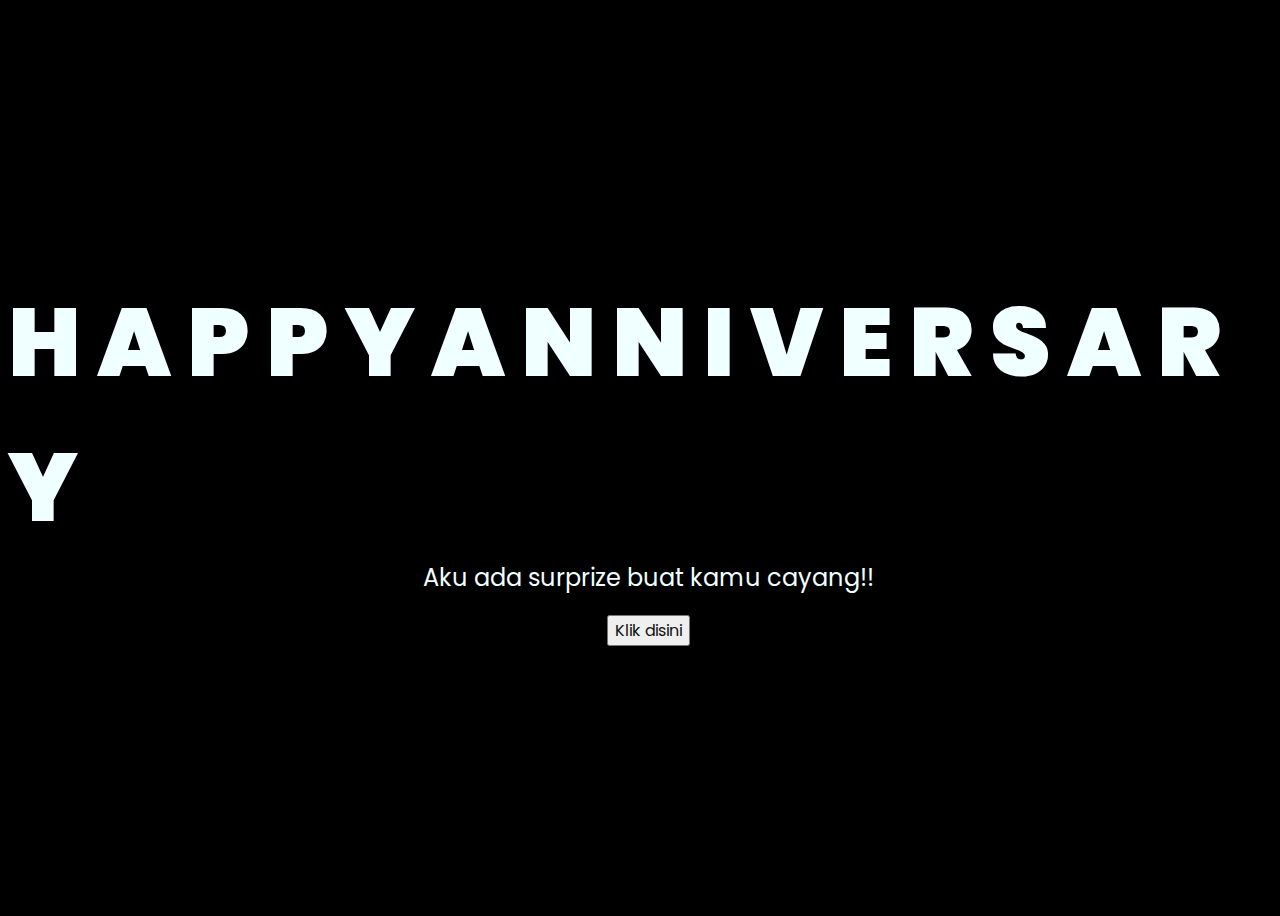
<file: Semangat/index.html>
<!DOCTYPE html>
<html lang="en">
<head>
    <meta charset="UTF-8">
    <meta http-equiv="X-UA-Compatible" content="IE=edge">
    <meta name="viewport" content="width=device-width, initial-scale=1.0">
    <link rel="stylesheet" href="css/style.css">
    <link rel="icon" href="img/flowers.png" type="image/x-icon">
    <title>Flowers</title>
</head>
<body>
    <div class="greetings">
    <!-- silahkan menambah kata sesuai keinginan dengan <span>text...</span -->
        <span>H</span>
        <span>A</span>
        <span>P</span>
        <span>P</span>
        <span>Y</span>
        <span>A</span>
        <span>N</span>
        <span>N</span>
        <span>I</span>
        <span>V</span>
        <span>E</span>
        <span>R</span>
        <span>S</span>
        <span>A</span>
        <span>R</span>
        <span>Y</span>
    </div>
    <div class="description">
        <span>Aku ada surprize buat kamu cayang!!</span>
    </div>
    <div class="button">
        <button>
            <a href="flower.html">Klik disini</a>
        </button>
        
    </div>
</body>
</html>
</file>
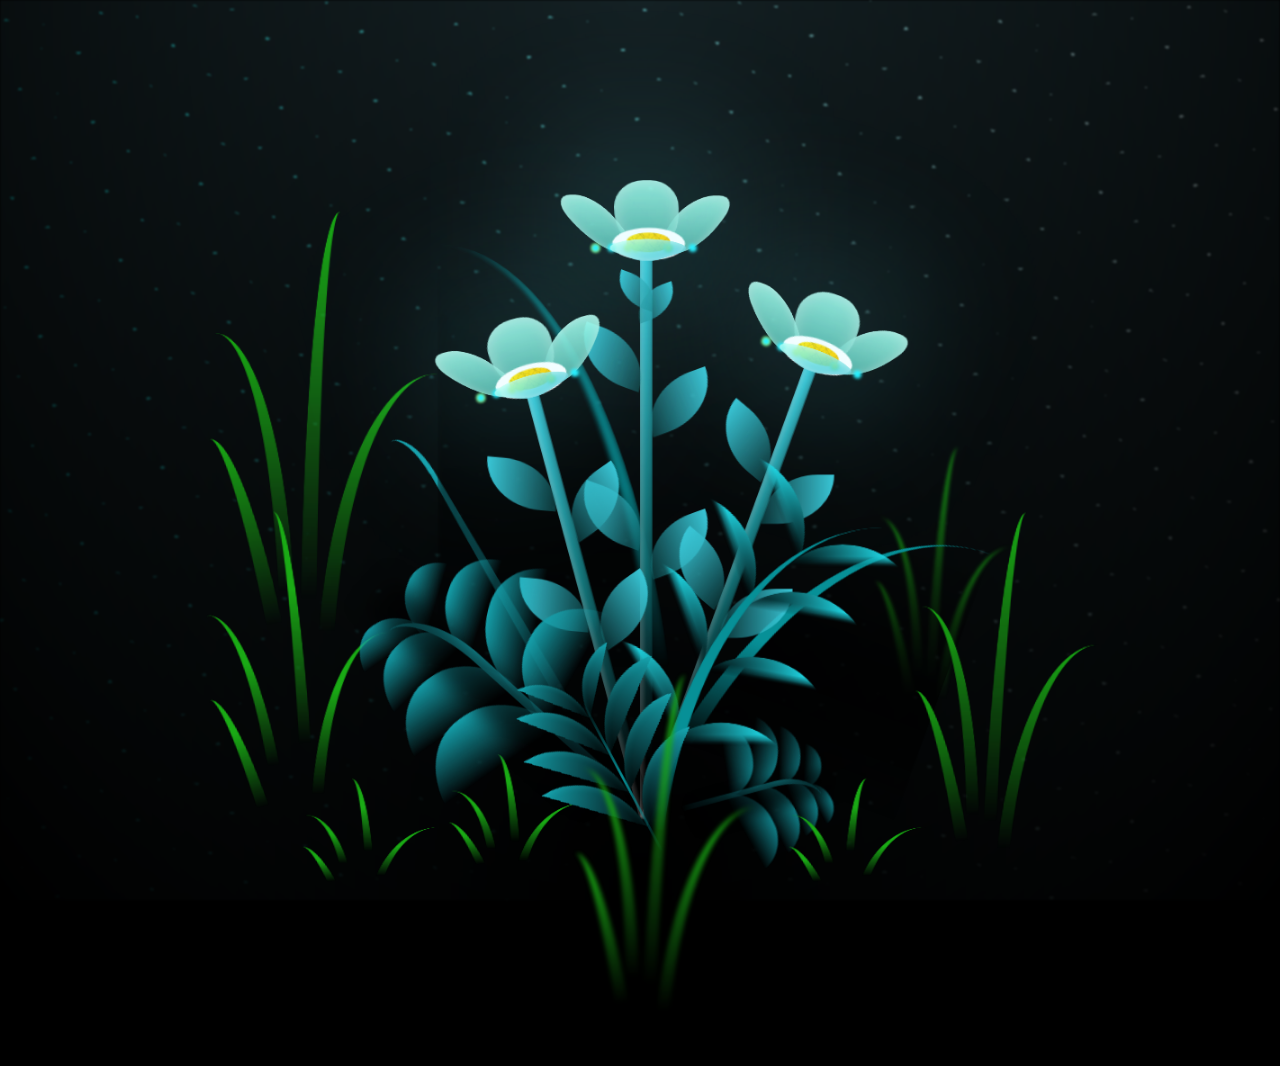
<file: Semangat/flower.html>
<!DOCTYPE html>
<html lang="en">
<head>
    <meta charset="UTF-8">
    <meta http-equiv="X-UA-Compatible" content="IE=edge">
    <meta name="viewport" content="width=device-width, initial-scale=1.0">
    <link rel="stylesheet" href="css/main.css">
    <link rel="icon" href="img/flowers.png" type="image/x-icon">
    <title>flowers</title>
</head>
<body class="container">
  <!-- Pembuat code: https://codepen.io/mdusmanansari/pen/BamepLe -->
    <div class="night"></div>
    <div class="flowers">
      <div class="flower flower--1">
        <div class="flower__leafs flower__leafs--1">
          <div class="flower__leaf flower__leaf--1"></div>
          <div class="flower__leaf flower__leaf--2"></div>
          <div class="flower__leaf flower__leaf--3"></div>
          <div class="flower__leaf flower__leaf--4"></div>
          <div class="flower__white-circle"></div>
  
          <div class="flower__light flower__light--1"></div>
          <div class="flower__light flower__light--2"></div>
          <div class="flower__light flower__light--3"></div>
          <div class="flower__light flower__light--4"></div>
          <div class="flower__light flower__light--5"></div>
          <div class="flower__light flower__light--6"></div>
          <div class="flower__light flower__light--7"></div>
          <div class="flower__light flower__light--8"></div>
  
        </div>
        <div class="flower__line">
          <div class="flower__line__leaf flower__line__leaf--1"></div>
          <div class="flower__line__leaf flower__line__leaf--2"></div>
          <div class="flower__line__leaf flower__line__leaf--3"></div>
          <div class="flower__line__leaf flower__line__leaf--4"></div>
          <div class="flower__line__leaf flower__line__leaf--5"></div>
          <div class="flower__line__leaf flower__line__leaf--6"></div>
        </div>
      </div>
  
      <div class="flower flower--2">
        <div class="flower__leafs flower__leafs--2">
          <div class="flower__leaf flower__leaf--1"></div>
          <div class="flower__leaf flower__leaf--2"></div>
          <div class="flower__leaf flower__leaf--3"></div>
          <div class="flower__leaf flower__leaf--4"></div>
          <div class="flower__white-circle"></div>
  
          <div class="flower__light flower__light--1"></div>
          <div class="flower__light flower__light--2"></div>
          <div class="flower__light flower__light--3"></div>
          <div class="flower__light flower__light--4"></div>
          <div class="flower__light flower__light--5"></div>
          <div class="flower__light flower__light--6"></div>
          <div class="flower__light flower__light--7"></div>
          <div class="flower__light flower__light--8"></div>
  
        </div>
        <div class="flower__line">
          <div class="flower__line__leaf flower__line__leaf--1"></div>
          <div class="flower__line__leaf flower__line__leaf--2"></div>
          <div class="flower__line__leaf flower__line__leaf--3"></div>
          <div class="flower__line__leaf flower__line__leaf--4"></div>
        </div>
      </div>
  
      <div class="flower flower--3">
        <div class="flower__leafs flower__leafs--3">
          <div class="flower__leaf flower__leaf--1"></div>
          <div class="flower__leaf flower__leaf--2"></div>
          <div class="flower__leaf flower__leaf--3"></div>
          <div class="flower__leaf flower__leaf--4"></div>
          <div class="flower__white-circle"></div>
  
          <div class="flower__light flower__light--1"></div>
          <div class="flower__light flower__light--2"></div>
          <div class="flower__light flower__light--3"></div>
          <div class="flower__light flower__light--4"></div>
          <div class="flower__light flower__light--5"></div>
          <div class="flower__light flower__light--6"></div>
          <div class="flower__light flower__light--7"></div>
          <div class="flower__light flower__light--8"></div>
  
        </div>
        <div class="flower__line">
          <div class="flower__line__leaf flower__line__leaf--1"></div>
          <div class="flower__line__leaf flower__line__leaf--2"></div>
          <div class="flower__line__leaf flower__line__leaf--3"></div>
          <div class="flower__line__leaf flower__line__leaf--4"></div>
        </div>
      </div>
  
      <div class="grow-ans" style="--d:1.2s">
        <div class="flower__g-long">
          <div class="flower__g-long__top"></div>
          <div class="flower__g-long__bottom"></div>
        </div>
      </div>
  
      <div class="growing-grass">
        <div class="flower__grass flower__grass--1">
          <div class="flower__grass--top"></div>
          <div class="flower__grass--bottom"></div>
          <div class="flower__grass__leaf flower__grass__leaf--1"></div>
          <div class="flower__grass__leaf flower__grass__leaf--2"></div>
          <div class="flower__grass__leaf flower__grass__leaf--3"></div>
          <div class="flower__grass__leaf flower__grass__leaf--4"></div>
          <div class="flower__grass__leaf flower__grass__leaf--5"></div>
          <div class="flower__grass__leaf flower__grass__leaf--6"></div>
          <div class="flower__grass__leaf flower__grass__leaf--7"></div>
          <div class="flower__grass__leaf flower__grass__leaf--8"></div>
          <div class="flower__grass__overlay"></div>
        </div>
      </div>
  
      <div class="growing-grass">
        <div class="flower__grass flower__grass--2">
          <div class="flower__grass--top"></div>
          <div class="flower__grass--bottom"></div>
          <div class="flower__grass__leaf flower__grass__leaf--1"></div>
          <div class="flower__grass__leaf flower__grass__leaf--2"></div>
          <div class="flower__grass__leaf flower__grass__leaf--3"></div>
          <div class="flower__grass__leaf flower__grass__leaf--4"></div>
          <div class="flower__grass__leaf flower__grass__leaf--5"></div>
          <div class="flower__grass__leaf flower__grass__leaf--6"></div>
          <div class="flower__grass__leaf flower__grass__leaf--7"></div>
          <div class="flower__grass__leaf flower__grass__leaf--8"></div>
          <div class="flower__grass__overlay"></div>
        </div>
      </div>
  
      <div class="grow-ans" style="--d:2.4s">
        <div class="flower__g-right flower__g-right--1">
          <div class="leaf"></div>
        </div>
      </div>
  
      <div class="grow-ans" style="--d:2.8s">
        <div class="flower__g-right flower__g-right--2">
          <div class="leaf"></div>
        </div>
      </div>
  
      <div class="grow-ans" style="--d:2.8s">
        <div class="flower__g-front">
          <div class="flower__g-front__leaf-wrapper flower__g-front__leaf-wrapper--1">
            <div class="flower__g-front__leaf"></div>
          </div>
          <div class="flower__g-front__leaf-wrapper flower__g-front__leaf-wrapper--2">
            <div class="flower__g-front__leaf"></div>
          </div>
          <div class="flower__g-front__leaf-wrapper flower__g-front__leaf-wrapper--3">
            <div class="flower__g-front__leaf"></div>
          </div>
          <div class="flower__g-front__leaf-wrapper flower__g-front__leaf-wrapper--4">
            <div class="flower__g-front__leaf"></div>
          </div>
          <div class="flower__g-front__leaf-wrapper flower__g-front__leaf-wrapper--5">
            <div class="flower__g-front__leaf"></div>
          </div>
          <div class="flower__g-front__leaf-wrapper flower__g-front__leaf-wrapper--6">
            <div class="flower__g-front__leaf"></div>
          </div>
          <div class="flower__g-front__leaf-wrapper flower__g-front__leaf-wrapper--7">
            <div class="flower__g-front__leaf"></div>
          </div>
          <div class="flower__g-front__leaf-wrapper flower__g-front__leaf-wrapper--8">
            <div class="flower__g-front__leaf"></div>
          </div>
          <div class="flower__g-front__line"></div>
        </div>
      </div>
  
      <div class="grow-ans" style="--d:3.2s">
        <div class="flower__g-fr">
          <div class="leaf"></div>
          <div class="flower__g-fr__leaf flower__g-fr__leaf--1"></div>
          <div class="flower__g-fr__leaf flower__g-fr__leaf--2"></div>
          <div class="flower__g-fr__leaf flower__g-fr__leaf--3"></div>
          <div class="flower__g-fr__leaf flower__g-fr__leaf--4"></div>
          <div class="flower__g-fr__leaf flower__g-fr__leaf--5"></div>
          <div class="flower__g-fr__leaf flower__g-fr__leaf--6"></div>
          <div class="flower__g-fr__leaf flower__g-fr__leaf--7"></div>
          <div class="flower__g-fr__leaf flower__g-fr__leaf--8"></div>
        </div>
      </div>
  
      <div class="long-g long-g--0">
        <div class="grow-ans" style="--d:3s">
          <div class="leaf leaf--0"></div>
        </div>
        <div class="grow-ans" style="--d:2.2s">
          <div class="leaf leaf--1"></div>
        </div>
        <div class="grow-ans" style="--d:3.4s">
          <div class="leaf leaf--2"></div>
        </div>
        <div class="grow-ans" style="--d:3.6s">
          <div class="leaf leaf--3"></div>
        </div>
      </div>
  
      <div class="long-g long-g--1">
        <div class="grow-ans" style="--d:3.6s">
          <div class="leaf leaf--0"></div>
        </div>
        <div class="grow-ans" style="--d:3.8s">
          <div class="leaf leaf--1"></div>
        </div>
        <div class="grow-ans" style="--d:4s">
          <div class="leaf leaf--2"></div>
        </div>
        <div class="grow-ans" style="--d:4.2s">
          <div class="leaf leaf--3"></div>
        </div>
      </div>
  
      <div class="long-g long-g--2">
        <div class="grow-ans" style="--d:4s">
          <div class="leaf leaf--0"></div>
        </div>
        <div class="grow-ans" style="--d:4.2s">
          <div class="leaf leaf--1"></div>
        </div>
        <div class="grow-ans" style="--d:4.4s">
          <div class="leaf leaf--2"></div>
        </div>
        <div class="grow-ans" style="--d:4.6s">
          <div class="leaf leaf--3"></div>
        </div>
      </div>
  
      <div class="long-g long-g--3">
        <div class="grow-ans" style="--d:4s">
          <div class="leaf leaf--0"></div>
        </div>
        <div class="grow-ans" style="--d:4.2s">
          <div class="leaf leaf--1"></div>
        </div>
        <div class="grow-ans" style="--d:3s">
          <div class="leaf leaf--2"></div>
        </div>
        <div class="grow-ans" style="--d:3.6s">
          <div class="leaf leaf--3"></div>
        </div>
      </div>
  
      <div class="long-g long-g--4">
        <div class="grow-ans" style="--d:4s">
          <div class="leaf leaf--0"></div>
        </div>
        <div class="grow-ans" style="--d:4.2s">
          <div class="leaf leaf--1"></div>
        </div>
        <div class="grow-ans" style="--d:3s">
          <div class="leaf leaf--2"></div>
        </div>
        <div class="grow-ans" style="--d:3.6s">
          <div class="leaf leaf--3"></div>
        </div>
      </div>
  
      <div class="long-g long-g--5">
        <div class="grow-ans" style="--d:4s">
          <div class="leaf leaf--0"></div>
        </div>
        <div class="grow-ans" style="--d:4.2s">
          <div class="leaf leaf--1"></div>
        </div>
        <div class="grow-ans" style="--d:3s">
          <div class="leaf leaf--2"></div>
        </div>
        <div class="grow-ans" style="--d:3.6s">
          <div class="leaf leaf--3"></div>
        </div>
      </div>
  
      <div class="long-g long-g--6">
        <div class="grow-ans" style="--d:4.2s">
          <div class="leaf leaf--0"></div>
        </div>
        <div class="grow-ans" style="--d:4.4s">
          <div class="leaf leaf--1"></div>
        </div>
        <div class="grow-ans" style="--d:4.6s">
          <div class="leaf leaf--2"></div>
        </div>
        <div class="grow-ans" style="--d:4.8s">
          <div class="leaf leaf--3"></div>
        </div>
      </div>
  
      <div class="long-g long-g--7">
        <div class="grow-ans" style="--d:3s">
          <div class="leaf leaf--0"></div>
        </div>
        <div class="grow-ans" style="--d:3.2s">
          <div class="leaf leaf--1"></div>
        </div>
        <div class="grow-ans" style="--d:3.5s">
          <div class="leaf leaf--2"></div>
        </div>
        <div class="grow-ans" style="--d:3.6s">
          <div class="leaf leaf--3"></div>
        </div>
      </div>
    </div>
    <script src="main.js"></script>
  </body>
</html>
</file>
<file: Semangat/css/style.css>
@import url('https://fonts.googleapis.com/css2?family=Poppins:ital,wght@0,500;1,900&display=swap');
*{
    font-family: 'Poppins',cursive;
}
body{
    color: azure;
    width: 100%;
    height: 100vh;
    display: flex;
    flex-direction: column;
    align-items: center;
    justify-content: center;
    background-color: black;
}
.greetings{
    font-size: 6rem;
    font-weight: 900;
}
.greetings > span{
    animation: glow 2.5s ease-in-out infinite;
}
@keyframes glow{
    0%, 100%{
        color: #fff;
        text-shadow: 0 0 12px #39c6d6, 0 0 50px #39c6d6, 0 0 100px #39c6d6;
    }
    10%, 90%{
        color: #111;
        text-shadow: none;
    }
}
.greetings > span:nth-child(2){
    animation-delay: .2s ;
}
.greetings > span:nth-child(3){
    animation-delay: .4s ;
}
.greetings > span:nth-child(4){
    animation-delay: .6s;
}
.greetings > span:nth-child(5){
    animation-delay: .8s;
}
.greetings > span:nth-child(6){
    animation-delay: 1.1s ;
}
.greetings > span:nth-child(7){
    animation-delay: 1.2s ;
}
.greetings > span:nth-child(8){
    animation-delay: 1.4s;
}
.greetings > span:nth-child(9){
    animation-delay: 1.6s;
}
.greetings > span:nth-child(10){
    animation-delay: 1.8s ;
}
.greetings > span:nth-child(11){
    animation-delay: 2.1s ;
}
.greetings > span:nth-child(12){
    animation-delay: 2.2s;
}
.greetings > span:nth-child(13){
    animation-delay: 2.4s;
}
.greetings > span:nth-child(14){
    animation-delay: 2.6s ;
}
.greetings > span:nth-child(15){
    animation-delay: 2.8s ;
}
.greetings > span:nth-child(16){
    animation-delay: 3.1s;
}
.greetings > span:nth-child(17){
    animation-delay: 3.2s;
}

.description{
    font-size: 1.5rem;
    margin-bottom: 20px;
}

.button a{
    text-decoration: none;
    font-size: 1rem;
    color: #111;
}

@media screen and (max-width:574px){
    .greetings{
        display: block;
        font-size: 3rem;
        font-weight: 500;
        text-align: center;
    }
    .description{
        font-size: 1rem;
    }
    
    .button a{
        font-size: .5rem;
    }
}
</file>
<file: Semangat/css/main.css>
*,
*::after,
*::before {
  padding: 0;
  margin: 0;
  box-sizing: border-box;
}

:root {
  --dark-color: #000;
}

body {
  display: flex;
  align-items: flex-end;
  justify-content: center;
  min-height: 100vh;
  background-color: var(--dark-color);
  overflow: hidden;
  perspective: 1000px;
}

.night {
  position: fixed;
  left: 50%;
  top: 0;
  transform: translateX(-50%);
  width: 100%;
  height: 100%;
  filter: blur(0.1vmin);
  background-image: radial-gradient(ellipse at top, transparent 0%, var(--dark-color)), radial-gradient(ellipse at bottom, var(--dark-color), rgba(145, 233, 255, 0.2)), repeating-linear-gradient(220deg, rgb(0, 0, 0) 0px, rgb(0, 0, 0) 19px, transparent 19px, transparent 22px), repeating-linear-gradient(189deg, rgb(0, 0, 0) 0px, rgb(0, 0, 0) 19px, transparent 19px, transparent 22px), repeating-linear-gradient(148deg, rgb(0, 0, 0) 0px, rgb(0, 0, 0) 19px, transparent 19px, transparent 22px), linear-gradient(90deg, rgb(0, 255, 250), rgb(240, 240, 240));
}

.flowers {
  position: relative;
  transform: scale(0.9);
}

.flower {
  position: absolute;
  bottom: 10vmin;
  transform-origin: bottom center;
  z-index: 10;
  --fl-speed: 0.8s;
}
.flower--1 {
  -webkit-animation: moving-flower-1 4s linear infinite;
          animation: moving-flower-1 4s linear infinite;
}
.flower--1 .flower__line {
  height: 70vmin;
  -webkit-animation-delay: 0.3s;
          animation-delay: 0.3s;
}
.flower--1 .flower__line__leaf--1 {
  -webkit-animation: blooming-leaf-right var(--fl-speed) 1.6s backwards;
          animation: blooming-leaf-right var(--fl-speed) 1.6s backwards;
}
.flower--1 .flower__line__leaf--2 {
  -webkit-animation: blooming-leaf-right var(--fl-speed) 1.4s backwards;
          animation: blooming-leaf-right var(--fl-speed) 1.4s backwards;
}
.flower--1 .flower__line__leaf--3 {
  -webkit-animation: blooming-leaf-left var(--fl-speed) 1.2s backwards;
          animation: blooming-leaf-left var(--fl-speed) 1.2s backwards;
}
.flower--1 .flower__line__leaf--4 {
  -webkit-animation: blooming-leaf-left var(--fl-speed) 1s backwards;
          animation: blooming-leaf-left var(--fl-speed) 1s backwards;
}
.flower--1 .flower__line__leaf--5 {
  -webkit-animation: blooming-leaf-right var(--fl-speed) 1.8s backwards;
          animation: blooming-leaf-right var(--fl-speed) 1.8s backwards;
}
.flower--1 .flower__line__leaf--6 {
  -webkit-animation: blooming-leaf-left var(--fl-speed) 2s backwards;
          animation: blooming-leaf-left var(--fl-speed) 2s backwards;
}
.flower--2 {
  left: 50%;
  transform: rotate(20deg);
  -webkit-animation: moving-flower-2 4s linear infinite;
          animation: moving-flower-2 4s linear infinite;
}
.flower--2 .flower__line {
  height: 60vmin;
  -webkit-animation-delay: 0.6s;
          animation-delay: 0.6s;
}
.flower--2 .flower__line__leaf--1 {
  -webkit-animation: blooming-leaf-right var(--fl-speed) 1.9s backwards;
          animation: blooming-leaf-right var(--fl-speed) 1.9s backwards;
}
.flower--2 .flower__line__leaf--2 {
  -webkit-animation: blooming-leaf-right var(--fl-speed) 1.7s backwards;
          animation: blooming-leaf-right var(--fl-speed) 1.7s backwards;
}
.flower--2 .flower__line__leaf--3 {
  -webkit-animation: blooming-leaf-left var(--fl-speed) 1.5s backwards;
          animation: blooming-leaf-left var(--fl-speed) 1.5s backwards;
}
.flower--2 .flower__line__leaf--4 {
  -webkit-animation: blooming-leaf-left var(--fl-speed) 1.3s backwards;
          animation: blooming-leaf-left var(--fl-speed) 1.3s backwards;
}
.flower--3 {
  left: 50%;
  transform: rotate(-15deg);
  -webkit-animation: moving-flower-3 4s linear infinite;
          animation: moving-flower-3 4s linear infinite;
}
.flower--3 .flower__line {
  -webkit-animation-delay: 0.9s;
          animation-delay: 0.9s;
}
.flower--3 .flower__line__leaf--1 {
  -webkit-animation: blooming-leaf-right var(--fl-speed) 2.5s backwards;
          animation: blooming-leaf-right var(--fl-speed) 2.5s backwards;
}
.flower--3 .flower__line__leaf--2 {
  -webkit-animation: blooming-leaf-right var(--fl-speed) 2.3s backwards;
          animation: blooming-leaf-right var(--fl-speed) 2.3s backwards;
}
.flower--3 .flower__line__leaf--3 {
  -webkit-animation: blooming-leaf-left var(--fl-speed) 2.1s backwards;
          animation: blooming-leaf-left var(--fl-speed) 2.1s backwards;
}
.flower--3 .flower__line__leaf--4 {
  -webkit-animation: blooming-leaf-left var(--fl-speed) 1.9s backwards;
          animation: blooming-leaf-left var(--fl-speed) 1.9s backwards;
}
.flower__leafs {
  position: relative;
  -webkit-animation: blooming-flower 2s backwards;
          animation: blooming-flower 2s backwards;
}
.flower__leafs--1 {
  -webkit-animation-delay: 1.1s;
          animation-delay: 1.1s;
}
.flower__leafs--2 {
  -webkit-animation-delay: 1.4s;
          animation-delay: 1.4s;
}
.flower__leafs--3 {
  -webkit-animation-delay: 1.7s;
          animation-delay: 1.7s;
}
.flower__leafs::after {
  content: "";
  position: absolute;
  left: 0;
  top: 0;
  transform: translate(-50%, -100%);
  width: 8vmin;
  height: 8vmin;
  background-color: #6bf0ff;
  filter: blur(10vmin);
}
.flower__leaf {
  position: absolute;
  bottom: 0;
  left: 50%;
  width: 8vmin;
  height: 11vmin;
  border-radius: 51% 49% 47% 53%/44% 45% 55% 69%;
  background-color: #a7ffee;
  background-image: linear-gradient(to top, #54b8aa, #a7ffee);
  transform-origin: bottom center;
  opacity: 0.9;
  box-shadow: inset 0 0 2vmin rgba(255, 255, 255, 0.5);
}
.flower__leaf--1 {
  transform: translate(-10%, 1%) rotateY(40deg) rotateX(-50deg);
}
.flower__leaf--2 {
  transform: translate(-50%, -4%) rotateX(40deg);
}
.flower__leaf--3 {
  transform: translate(-90%, 0%) rotateY(45deg) rotateX(50deg);
}
.flower__leaf--4 {
  width: 8vmin;
  height: 8vmin;
  transform-origin: bottom left;
  border-radius: 4vmin 10vmin 4vmin 4vmin;
  transform: translate(0%, 18%) rotateX(70deg) rotate(-43deg);
  background-image: linear-gradient(to top, #39c6d6, #a7ffee);
  z-index: 1;
  opacity: 0.8;
}
.flower__white-circle {
  position: absolute;
  left: -3.5vmin;
  top: -3vmin;
  width: 9vmin;
  height: 4vmin;
  border-radius: 50%;
  background-color: #fff;
}
.flower__white-circle::after {
  content: "";
  position: absolute;
  left: 50%;
  top: 45%;
  transform: translate(-50%, -50%);
  width: 60%;
  height: 60%;
  border-radius: inherit;
  background-image: repeating-linear-gradient(135deg, rgba(0, 0, 0, 0.03) 0px, rgba(0, 0, 0, 0.03) 1px, transparent 1px, transparent 12px), repeating-linear-gradient(45deg, rgba(0, 0, 0, 0.03) 0px, rgba(0, 0, 0, 0.03) 1px, transparent 1px, transparent 12px), repeating-linear-gradient(67.5deg, rgba(0, 0, 0, 0.03) 0px, rgba(0, 0, 0, 0.03) 1px, transparent 1px, transparent 12px), repeating-linear-gradient(135deg, rgba(0, 0, 0, 0.03) 0px, rgba(0, 0, 0, 0.03) 1px, transparent 1px, transparent 12px), repeating-linear-gradient(45deg, rgba(0, 0, 0, 0.03) 0px, rgba(0, 0, 0, 0.03) 1px, transparent 1px, transparent 12px), repeating-linear-gradient(112.5deg, rgba(0, 0, 0, 0.03) 0px, rgba(0, 0, 0, 0.03) 1px, transparent 1px, transparent 12px), repeating-linear-gradient(112.5deg, rgba(0, 0, 0, 0.03) 0px, rgba(0, 0, 0, 0.03) 1px, transparent 1px, transparent 12px), repeating-linear-gradient(45deg, rgba(0, 0, 0, 0.03) 0px, rgba(0, 0, 0, 0.03) 1px, transparent 1px, transparent 12px), repeating-linear-gradient(22.5deg, rgba(0, 0, 0, 0.03) 0px, rgba(0, 0, 0, 0.03) 1px, transparent 1px, transparent 12px), repeating-linear-gradient(45deg, rgba(0, 0, 0, 0.03) 0px, rgba(0, 0, 0, 0.03) 1px, transparent 1px, transparent 12px), repeating-linear-gradient(22.5deg, rgba(0, 0, 0, 0.03) 0px, rgba(0, 0, 0, 0.03) 1px, transparent 1px, transparent 12px), repeating-linear-gradient(135deg, rgba(0, 0, 0, 0.03) 0px, rgba(0, 0, 0, 0.03) 1px, transparent 1px, transparent 12px), repeating-linear-gradient(157.5deg, rgba(0, 0, 0, 0.03) 0px, rgba(0, 0, 0, 0.03) 1px, transparent 1px, transparent 12px), repeating-linear-gradient(67.5deg, rgba(0, 0, 0, 0.03) 0px, rgba(0, 0, 0, 0.03) 1px, transparent 1px, transparent 12px), repeating-linear-gradient(67.5deg, rgba(0, 0, 0, 0.03) 0px, rgba(0, 0, 0, 0.03) 1px, transparent 1px, transparent 12px), linear-gradient(90deg, rgb(255, 235, 18), rgb(255, 206, 0));
}
.flower__line {
  height: 55vmin;
  width: 1.5vmin;
  background-image: linear-gradient(to left, rgba(0, 0, 0, 0.2), transparent, rgba(255, 255, 255, 0.2)), linear-gradient(to top, transparent 10%, #14757a, #39c6d6);
  box-shadow: inset 0 0 2px rgba(0, 0, 0, 0.5);
  -webkit-animation: grow-flower-tree 4s backwards;
          animation: grow-flower-tree 4s backwards;
}
.flower__line__leaf {
  --w: 7vmin;
  --h: calc(var(--w) + 2vmin);
  position: absolute;
  top: 20%;
  left: 90%;
  width: var(--w);
  height: var(--h);
  border-top-right-radius: var(--h);
  border-bottom-left-radius: var(--h);
  background-image: linear-gradient(to top, rgba(20, 117, 122, 0.4), #39c6d6);
}
.flower__line__leaf--1 {
  transform: rotate(70deg) rotateY(30deg);
}
.flower__line__leaf--2 {
  top: 45%;
  transform: rotate(70deg) rotateY(30deg);
}
.flower__line__leaf--3, .flower__line__leaf--4, .flower__line__leaf--6 {
  border-top-right-radius: 0;
  border-bottom-left-radius: 0;
  border-top-left-radius: var(--h);
  border-bottom-right-radius: var(--h);
  left: -460%;
  top: 12%;
  transform: rotate(-70deg) rotateY(30deg);
}
.flower__line__leaf--4 {
  top: 40%;
}
.flower__line__leaf--5 {
  top: 0;
  transform-origin: left;
  transform: rotate(70deg) rotateY(30deg) scale(0.6);
}
.flower__line__leaf--6 {
  top: -2%;
  left: -450%;
  transform-origin: right;
  transform: rotate(-70deg) rotateY(30deg) scale(0.6);
}
.flower__light {
  position: absolute;
  bottom: 0vmin;
  width: 1vmin;
  height: 1vmin;
  background-color: rgb(255, 251, 0);
  border-radius: 50%;
  filter: blur(0.2vmin);
  -webkit-animation: light-ans 4s linear infinite backwards;
          animation: light-ans 4s linear infinite backwards;
}
.flower__light:nth-child(odd) {
  background-color: #23f0ff;
}
.flower__light--1 {
  left: -2vmin;
  -webkit-animation-delay: 1s;
          animation-delay: 1s;
}
.flower__light--2 {
  left: 3vmin;
  -webkit-animation-delay: 0.5s;
          animation-delay: 0.5s;
}
.flower__light--3 {
  left: -6vmin;
  -webkit-animation-delay: 0.3s;
          animation-delay: 0.3s;
}
.flower__light--4 {
  left: 6vmin;
  -webkit-animation-delay: 0.9s;
          animation-delay: 0.9s;
}
.flower__light--5 {
  left: -1vmin;
  -webkit-animation-delay: 1.5s;
          animation-delay: 1.5s;
}
.flower__light--6 {
  left: -4vmin;
  -webkit-animation-delay: 3s;
          animation-delay: 3s;
}
.flower__light--7 {
  left: 3vmin;
  -webkit-animation-delay: 2s;
          animation-delay: 2s;
}
.flower__light--8 {
  left: -6vmin;
  -webkit-animation-delay: 3.5s;
          animation-delay: 3.5s;
}
.flower__grass {
  --c: #159faa;
  --line-w: 1.5vmin;
  position: absolute;
  bottom: 12vmin;
  left: -7vmin;
  display: flex;
  flex-direction: column;
  align-items: flex-end;
  z-index: 20;
  transform-origin: bottom center;
  transform: rotate(-48deg) rotateY(40deg);
}
.flower__grass--1 {
  -webkit-animation: moving-grass 2s linear infinite;
          animation: moving-grass 2s linear infinite;
}
.flower__grass--2 {
  left: 2vmin;
  bottom: 10vmin;
  transform: scale(0.5) rotate(75deg) rotateX(10deg) rotateY(-200deg);
  opacity: 0.8;
  z-index: 0;
  -webkit-animation: moving-grass--2 1.5s linear infinite;
          animation: moving-grass--2 1.5s linear infinite;
}
.flower__grass--top {
  width: 7vmin;
  height: 10vmin;
  border-top-right-radius: 100%;
  border-right: var(--line-w) solid var(--c);
  transform-origin: bottom center;
  transform: rotate(-2deg);
}
.flower__grass--bottom {
  margin-top: -2px;
  width: var(--line-w);
  height: 25vmin;
  background-image: linear-gradient(to top, transparent, var(--c));
}
.flower__grass__leaf {
  --size: 10vmin;
  position: absolute;
  width: calc(var(--size) * 2.1);
  height: var(--size);
  border-top-left-radius: var(--size);
  border-top-right-radius: var(--size);
  background-image: linear-gradient(to top, transparent, transparent 30%, var(--c));
  z-index: 100;
}
.flower__grass__leaf--1 {
  top: -6%;
  left: 30%;
  --size: 6vmin;
  transform: rotate(-20deg);
  -webkit-animation: growing-grass-ans--1 2s 2.6s backwards;
          animation: growing-grass-ans--1 2s 2.6s backwards;
}
@-webkit-keyframes growing-grass-ans--1 {
  0% {
    transform-origin: bottom left;
    transform: rotate(-20deg) scale(0);
  }
}
@keyframes growing-grass-ans--1 {
  0% {
    transform-origin: bottom left;
    transform: rotate(-20deg) scale(0);
  }
}
.flower__grass__leaf--2 {
  top: -5%;
  left: -110%;
  --size: 6vmin;
  transform: rotate(10deg);
  -webkit-animation: growing-grass-ans--2 2s 2.4s linear backwards;
          animation: growing-grass-ans--2 2s 2.4s linear backwards;
}
@-webkit-keyframes growing-grass-ans--2 {
  0% {
    transform-origin: bottom right;
    transform: rotate(10deg) scale(0);
  }
}
@keyframes growing-grass-ans--2 {
  0% {
    transform-origin: bottom right;
    transform: rotate(10deg) scale(0);
  }
}
.flower__grass__leaf--3 {
  top: 5%;
  left: 60%;
  --size: 8vmin;
  transform: rotate(-18deg) rotateX(-20deg);
  -webkit-animation: growing-grass-ans--3 2s 2.2s linear backwards;
          animation: growing-grass-ans--3 2s 2.2s linear backwards;
}
@-webkit-keyframes growing-grass-ans--3 {
  0% {
    transform-origin: bottom left;
    transform: rotate(-18deg) rotateX(-20deg) scale(0);
  }
}
@keyframes growing-grass-ans--3 {
  0% {
    transform-origin: bottom left;
    transform: rotate(-18deg) rotateX(-20deg) scale(0);
  }
}
.flower__grass__leaf--4 {
  top: 6%;
  left: -135%;
  --size: 8vmin;
  transform: rotate(2deg);
  -webkit-animation: growing-grass-ans--4 2s 2s linear backwards;
          animation: growing-grass-ans--4 2s 2s linear backwards;
}
@-webkit-keyframes growing-grass-ans--4 {
  0% {
    transform-origin: bottom right;
    transform: rotate(2deg) scale(0);
  }
}
@keyframes growing-grass-ans--4 {
  0% {
    transform-origin: bottom right;
    transform: rotate(2deg) scale(0);
  }
}
.flower__grass__leaf--5 {
  top: 20%;
  left: 60%;
  --size: 10vmin;
  transform: rotate(-24deg) rotateX(-20deg);
  -webkit-animation: growing-grass-ans--5 2s 1.8s linear backwards;
          animation: growing-grass-ans--5 2s 1.8s linear backwards;
}
@-webkit-keyframes growing-grass-ans--5 {
  0% {
    transform-origin: bottom left;
    transform: rotate(-24deg) rotateX(-20deg) scale(0);
  }
}
@keyframes growing-grass-ans--5 {
  0% {
    transform-origin: bottom left;
    transform: rotate(-24deg) rotateX(-20deg) scale(0);
  }
}
.flower__grass__leaf--6 {
  top: 22%;
  left: -180%;
  --size: 10vmin;
  transform: rotate(10deg);
  -webkit-animation: growing-grass-ans--6 2s 1.6s linear backwards;
          animation: growing-grass-ans--6 2s 1.6s linear backwards;
}
@-webkit-keyframes growing-grass-ans--6 {
  0% {
    transform-origin: bottom right;
    transform: rotate(10deg) scale(0);
  }
}
@keyframes growing-grass-ans--6 {
  0% {
    transform-origin: bottom right;
    transform: rotate(10deg) scale(0);
  }
}
.flower__grass__leaf--7 {
  top: 39%;
  left: 70%;
  --size: 10vmin;
  transform: rotate(-10deg);
  -webkit-animation: growing-grass-ans--7 2s 1.4s linear backwards;
          animation: growing-grass-ans--7 2s 1.4s linear backwards;
}
@-webkit-keyframes growing-grass-ans--7 {
  0% {
    transform-origin: bottom left;
    transform: rotate(-10deg) scale(0);
  }
}
@keyframes growing-grass-ans--7 {
  0% {
    transform-origin: bottom left;
    transform: rotate(-10deg) scale(0);
  }
}
.flower__grass__leaf--8 {
  top: 40%;
  left: -215%;
  --size: 11vmin;
  transform: rotate(10deg);
  -webkit-animation: growing-grass-ans--8 2s 1.2s linear backwards;
          animation: growing-grass-ans--8 2s 1.2s linear backwards;
}
@-webkit-keyframes growing-grass-ans--8 {
  0% {
    transform-origin: bottom right;
    transform: rotate(10deg) scale(0);
  }
}
@keyframes growing-grass-ans--8 {
  0% {
    transform-origin: bottom right;
    transform: rotate(10deg) scale(0);
  }
}
.flower__grass__overlay {
  position: absolute;
  top: -10%;
  right: 0%;
  width: 100%;
  height: 100%;
  background-color: rgba(0, 0, 0, 0.6);
  filter: blur(1.5vmin);
  z-index: 100;
}
.flower__g-long {
  --w: 2vmin;
  --h: 6vmin;
  --c: #159faa;
  position: absolute;
  bottom: 10vmin;
  left: -3vmin;
  transform-origin: bottom center;
  transform: rotate(-30deg) rotateY(-20deg);
  display: flex;
  flex-direction: column;
  align-items: flex-end;
  -webkit-animation: flower-g-long-ans 3s linear infinite;
          animation: flower-g-long-ans 3s linear infinite;
}
@-webkit-keyframes flower-g-long-ans {
  0%, 100% {
    transform: rotate(-30deg) rotateY(-20deg);
  }
  50% {
    transform: rotate(-32deg) rotateY(-20deg);
  }
}
@keyframes flower-g-long-ans {
  0%, 100% {
    transform: rotate(-30deg) rotateY(-20deg);
  }
  50% {
    transform: rotate(-32deg) rotateY(-20deg);
  }
}
.flower__g-long__top {
  top: calc(var(--h) * -1);
  width: calc(var(--w) + 1vmin);
  height: var(--h);
  border-top-right-radius: 100%;
  border-right: 0.7vmin solid var(--c);
  transform: translate(-0.7vmin, 1vmin);
}
.flower__g-long__bottom {
  width: var(--w);
  height: 50vmin;
  transform-origin: bottom center;
  background-image: linear-gradient(to top, transparent 30%, var(--c));
  box-shadow: inset 0 0 2px rgba(0, 0, 0, 0.5);
  -webkit-clip-path: polygon(35% 0, 65% 1%, 100% 100%, 0% 100%);
          clip-path: polygon(35% 0, 65% 1%, 100% 100%, 0% 100%);
}
.flower__g-right {
  position: absolute;
  bottom: 6vmin;
  left: -2vmin;
  transform-origin: bottom left;
  transform: rotate(20deg);
}
.flower__g-right .leaf {
  width: 30vmin;
  height: 50vmin;
  border-top-left-radius: 100%;
  border-left: 2vmin solid #079097;
  background-image: linear-gradient(to bottom, transparent, var(--dark-color) 60%);
  -webkit-mask-image: linear-gradient(to top, transparent 30%, #079097 60%);
}
.flower__g-right--1 {
  -webkit-animation: flower-g-right-ans 2.5s linear infinite;
          animation: flower-g-right-ans 2.5s linear infinite;
}
.flower__g-right--2 {
  left: 5vmin;
  transform: rotateY(-180deg);
  -webkit-animation: flower-g-right-ans--2 3s linear infinite;
          animation: flower-g-right-ans--2 3s linear infinite;
}
.flower__g-right--2 .leaf {
  height: 75vmin;
  filter: blur(0.3vmin);
  opacity: 0.8;
}
@-webkit-keyframes flower-g-right-ans {
  0%, 100% {
    transform: rotate(20deg);
  }
  50% {
    transform: rotate(24deg) rotateX(-20deg);
  }
}
@keyframes flower-g-right-ans {
  0%, 100% {
    transform: rotate(20deg);
  }
  50% {
    transform: rotate(24deg) rotateX(-20deg);
  }
}
@-webkit-keyframes flower-g-right-ans--2 {
  0%, 100% {
    transform: rotateY(-180deg) rotate(0deg) rotateX(-20deg);
  }
  50% {
    transform: rotateY(-180deg) rotate(6deg) rotateX(-20deg);
  }
}
@keyframes flower-g-right-ans--2 {
  0%, 100% {
    transform: rotateY(-180deg) rotate(0deg) rotateX(-20deg);
  }
  50% {
    transform: rotateY(-180deg) rotate(6deg) rotateX(-20deg);
  }
}
.flower__g-front {
  position: absolute;
  bottom: 6vmin;
  left: 2.5vmin;
  z-index: 100;
  transform-origin: bottom center;
  transform: rotate(-28deg) rotateY(30deg) scale(1.04);
  -webkit-animation: flower__g-front-ans 2s linear infinite;
          animation: flower__g-front-ans 2s linear infinite;
}
@-webkit-keyframes flower__g-front-ans {
  0%, 100% {
    transform: rotate(-28deg) rotateY(30deg) scale(1.04);
  }
  50% {
    transform: rotate(-35deg) rotateY(40deg) scale(1.04);
  }
}
@keyframes flower__g-front-ans {
  0%, 100% {
    transform: rotate(-28deg) rotateY(30deg) scale(1.04);
  }
  50% {
    transform: rotate(-35deg) rotateY(40deg) scale(1.04);
  }
}
.flower__g-front__line {
  width: 0.3vmin;
  height: 20vmin;
  background-image: linear-gradient(to top, transparent, #079097, transparent 100%);
  position: relative;
}
.flower__g-front__leaf-wrapper {
  position: absolute;
  top: 0;
  left: 0;
  transform-origin: bottom left;
  transform: rotate(10deg);
}
.flower__g-front__leaf-wrapper:nth-child(even) {
  left: 0vmin;
  transform: rotateY(-180deg) rotate(5deg);
  -webkit-animation: flower__g-front__leaf-left-ans 1s ease-in backwards;
          animation: flower__g-front__leaf-left-ans 1s ease-in backwards;
}
.flower__g-front__leaf-wrapper:nth-child(odd) {
  -webkit-animation: flower__g-front__leaf-ans 1s ease-in backwards;
          animation: flower__g-front__leaf-ans 1s ease-in backwards;
}
.flower__g-front__leaf-wrapper--1 {
  top: -8vmin;
  transform: scale(0.7);
  -webkit-animation: flower__g-front__leaf-ans 1s 5.5s ease-in backwards !important;
          animation: flower__g-front__leaf-ans 1s 5.5s ease-in backwards !important;
}
.flower__g-front__leaf-wrapper--2 {
  top: -8vmin;
  transform: rotateY(-180deg) scale(0.7) !important;
  -webkit-animation: flower__g-front__leaf-left-ans-2 1s 4.6s ease-in backwards !important;
          animation: flower__g-front__leaf-left-ans-2 1s 4.6s ease-in backwards !important;
}
.flower__g-front__leaf-wrapper--3 {
  top: -3vmin;
  -webkit-animation: flower__g-front__leaf-ans 1s 4.6s ease-in backwards;
          animation: flower__g-front__leaf-ans 1s 4.6s ease-in backwards;
}
.flower__g-front__leaf-wrapper--4 {
  top: -3vmin;
  transform: rotateY(-180deg) scale(0.9) !important;
  -webkit-animation: flower__g-front__leaf-left-ans-2 1s 4.6s ease-in backwards !important;
          animation: flower__g-front__leaf-left-ans-2 1s 4.6s ease-in backwards !important;
}
@-webkit-keyframes flower__g-front__leaf-left-ans-2 {
  0% {
    transform: rotateY(-180deg) scale(0);
  }
}
@keyframes flower__g-front__leaf-left-ans-2 {
  0% {
    transform: rotateY(-180deg) scale(0);
  }
}
.flower__g-front__leaf-wrapper--5, .flower__g-front__leaf-wrapper--6 {
  top: 2vmin;
}
.flower__g-front__leaf-wrapper--7, .flower__g-front__leaf-wrapper--8 {
  top: 6.5vmin;
}
.flower__g-front__leaf-wrapper--2 {
  -webkit-animation-delay: 5.2s !important;
          animation-delay: 5.2s !important;
}
.flower__g-front__leaf-wrapper--3 {
  -webkit-animation-delay: 4.9s !important;
          animation-delay: 4.9s !important;
}
.flower__g-front__leaf-wrapper--5 {
  -webkit-animation-delay: 4.3s !important;
          animation-delay: 4.3s !important;
}
.flower__g-front__leaf-wrapper--6 {
  -webkit-animation-delay: 4.1s !important;
          animation-delay: 4.1s !important;
}
.flower__g-front__leaf-wrapper--7 {
  -webkit-animation-delay: 3.8s !important;
          animation-delay: 3.8s !important;
}
.flower__g-front__leaf-wrapper--8 {
  -webkit-animation-delay: 3.5s !important;
          animation-delay: 3.5s !important;
}
@-webkit-keyframes flower__g-front__leaf-ans {
  0% {
    transform: rotate(10deg) scale(0);
  }
}
@keyframes flower__g-front__leaf-ans {
  0% {
    transform: rotate(10deg) scale(0);
  }
}
@-webkit-keyframes flower__g-front__leaf-left-ans {
  0% {
    transform: rotateY(-180deg) rotate(5deg) scale(0);
  }
}
@keyframes flower__g-front__leaf-left-ans {
  0% {
    transform: rotateY(-180deg) rotate(5deg) scale(0);
  }
}
.flower__g-front__leaf {
  width: 10vmin;
  height: 10vmin;
  border-radius: 100% 0% 0% 100%/100% 100% 0% 0%;
  box-shadow: inset 0 2px 1vmin hsla(184deg, 97%, 58%, 0.2);
  background-image: linear-gradient(to bottom left, transparent, var(--dark-color)), linear-gradient(to bottom right, #159faa 50%, transparent 50%, transparent);
  -webkit-mask-image: linear-gradient(to bottom right, #159faa 50%, transparent 50%, transparent);
  mask-image: linear-gradient(to bottom right, #159faa 50%, transparent 50%, transparent);
}
.flower__g-fr {
  position: absolute;
  bottom: -4vmin;
  left: vmin;
  transform-origin: bottom left;
  z-index: 10;
  -webkit-animation: flower__g-fr-ans 2s linear infinite;
          animation: flower__g-fr-ans 2s linear infinite;
}
@-webkit-keyframes flower__g-fr-ans {
  0%, 100% {
    transform: rotate(2deg);
  }
  50% {
    transform: rotate(4deg);
  }
}
@keyframes flower__g-fr-ans {
  0%, 100% {
    transform: rotate(2deg);
  }
  50% {
    transform: rotate(4deg);
  }
}
.flower__g-fr .leaf {
  width: 30vmin;
  height: 50vmin;
  border-top-left-radius: 100%;
  border-left: 2vmin solid #079097;
  -webkit-mask-image: linear-gradient(to top, transparent 25%, #079097 50%);
  position: relative;
  z-index: 1;
}
.flower__g-fr__leaf {
  position: absolute;
  top: 0;
  left: 0;
  width: 10vmin;
  height: 10vmin;
  border-radius: 100% 0% 0% 100%/100% 100% 0% 0%;
  box-shadow: inset 0 2px 1vmin hsla(184deg, 97%, 58%, 0.2);
  background-image: linear-gradient(to bottom left, transparent, var(--dark-color) 98%), linear-gradient(to bottom right, #23f0ff 45%, transparent 50%, transparent);
  -webkit-mask-image: linear-gradient(135deg, #159faa 40%, transparent 50%, transparent);
}
.flower__g-fr__leaf--1 {
  left: 20vmin;
  transform: rotate(45deg);
  -webkit-animation: flower__g-fr-leaft-ans-1 0.5s 5.2s linear backwards;
          animation: flower__g-fr-leaft-ans-1 0.5s 5.2s linear backwards;
}
@-webkit-keyframes flower__g-fr-leaft-ans-1 {
  0% {
    transform-origin: left;
    transform: rotate(45deg) scale(0);
  }
}
@keyframes flower__g-fr-leaft-ans-1 {
  0% {
    transform-origin: left;
    transform: rotate(45deg) scale(0);
  }
}
.flower__g-fr__leaf--2 {
  left: 12vmin;
  top: -7vmin;
  transform: rotate(25deg) rotateY(-180deg);
  -webkit-animation: flower__g-fr-leaft-ans-6 0.5s 5s linear backwards;
          animation: flower__g-fr-leaft-ans-6 0.5s 5s linear backwards;
}
.flower__g-fr__leaf--3 {
  left: 15vmin;
  top: 6vmin;
  transform: rotate(55deg);
  -webkit-animation: flower__g-fr-leaft-ans-5 0.5s 4.8s linear backwards;
          animation: flower__g-fr-leaft-ans-5 0.5s 4.8s linear backwards;
}
.flower__g-fr__leaf--4 {
  left: 6vmin;
  top: -2vmin;
  transform: rotate(25deg) rotateY(-180deg);
  -webkit-animation: flower__g-fr-leaft-ans-6 0.5s 4.6s linear backwards;
          animation: flower__g-fr-leaft-ans-6 0.5s 4.6s linear backwards;
}
.flower__g-fr__leaf--5 {
  left: 10vmin;
  top: 14vmin;
  transform: rotate(55deg);
  -webkit-animation: flower__g-fr-leaft-ans-5 0.5s 4.4s linear backwards;
          animation: flower__g-fr-leaft-ans-5 0.5s 4.4s linear backwards;
}
@-webkit-keyframes flower__g-fr-leaft-ans-5 {
  0% {
    transform-origin: left;
    transform: rotate(55deg) scale(0);
  }
}
@keyframes flower__g-fr-leaft-ans-5 {
  0% {
    transform-origin: left;
    transform: rotate(55deg) scale(0);
  }
}
.flower__g-fr__leaf--6 {
  left: 0vmin;
  top: 6vmin;
  transform: rotate(25deg) rotateY(-180deg);
  -webkit-animation: flower__g-fr-leaft-ans-6 0.5s 4.2s linear backwards;
          animation: flower__g-fr-leaft-ans-6 0.5s 4.2s linear backwards;
}
@-webkit-keyframes flower__g-fr-leaft-ans-6 {
  0% {
    transform-origin: right;
    transform: rotate(25deg) rotateY(-180deg) scale(0);
  }
}
@keyframes flower__g-fr-leaft-ans-6 {
  0% {
    transform-origin: right;
    transform: rotate(25deg) rotateY(-180deg) scale(0);
  }
}
.flower__g-fr__leaf--7 {
  left: 5vmin;
  top: 22vmin;
  transform: rotate(45deg);
  -webkit-animation: flower__g-fr-leaft-ans-7 0.5s 4s linear backwards;
          animation: flower__g-fr-leaft-ans-7 0.5s 4s linear backwards;
}
@-webkit-keyframes flower__g-fr-leaft-ans-7 {
  0% {
    transform-origin: left;
    transform: rotate(45deg) scale(0);
  }
}
@keyframes flower__g-fr-leaft-ans-7 {
  0% {
    transform-origin: left;
    transform: rotate(45deg) scale(0);
  }
}
.flower__g-fr__leaf--8 {
  left: -4vmin;
  top: 15vmin;
  transform: rotate(15deg) rotateY(-180deg);
  -webkit-animation: flower__g-fr-leaft-ans-8 0.5s 3.8s linear backwards;
          animation: flower__g-fr-leaft-ans-8 0.5s 3.8s linear backwards;
}
@-webkit-keyframes flower__g-fr-leaft-ans-8 {
  0% {
    transform-origin: right;
    transform: rotate(15deg) rotateY(-180deg) scale(0);
  }
}
@keyframes flower__g-fr-leaft-ans-8 {
  0% {
    transform-origin: right;
    transform: rotate(15deg) rotateY(-180deg) scale(0);
  }
}

.long-g {
  position: absolute;
  bottom: 25vmin;
  left: -42vmin;
  transform-origin: bottom left;
}
.long-g--1 {
  bottom: 0vmin;
  transform: scale(0.8) rotate(-5deg);
}
.long-g--1 .leaf {
  -webkit-mask-image: linear-gradient(to top, transparent 40%, #079097 80%) !important;
}
.long-g--1 .leaf--1 {
  --w: 5vmin;
  --h: 60vmin;
  left: -2vmin;
  transform: rotate(3deg) rotateY(-180deg);
}
.long-g--2, .long-g--3 {
  bottom: -3vmin;
  left: -35vmin;
  transform-origin: center;
  transform: scale(0.6) rotateX(60deg);
}
.long-g--2 .leaf, .long-g--3 .leaf {
  -webkit-mask-image: linear-gradient(to top, transparent 50%, #079097 80%) !important;
}
.long-g--2 .leaf--1, .long-g--3 .leaf--1 {
  left: -1vmin;
  transform: rotateY(-180deg);
}
.long-g--3 {
  left: -17vmin;
  bottom: 0vmin;
}
.long-g--3 .leaf {
  -webkit-mask-image: linear-gradient(to top, transparent 40%, #079097 80%) !important;
}
.long-g--4 {
  left: 25vmin;
  bottom: -3vmin;
  transform-origin: center;
  transform: scale(0.6) rotateX(60deg);
}
.long-g--4 .leaf {
  -webkit-mask-image: linear-gradient(to top, transparent 50%, #079097 80%) !important;
}
.long-g--5 {
  left: 42vmin;
  bottom: 0vmin;
  transform: scale(0.8) rotate(2deg);
}
.long-g--6 {
  left: 0vmin;
  bottom: -20vmin;
  z-index: 100;
  filter: blur(0.3vmin);
  transform: scale(0.8) rotate(2deg);
}
.long-g--7 {
  left: 35vmin;
  bottom: 20vmin;
  z-index: -1;
  filter: blur(0.3vmin);
  transform: scale(0.6) rotate(2deg);
  opacity: 0.7;
}
.long-g .leaf {
  --w: 15vmin;
  --h: 40vmin;
  --c: #1aaa15;
  position: absolute;
  bottom: 0;
  width: var(--w);
  height: var(--h);
  border-top-left-radius: 100%;
  border-left: 2vmin solid var(--c);
  -webkit-mask-image: linear-gradient(to top, transparent 20%, var(--dark-color));
  transform-origin: bottom center;
}
.long-g .leaf--0 {
  left: 2vmin;
  -webkit-animation: leaf-ans-1 4s linear infinite;
          animation: leaf-ans-1 4s linear infinite;
}
.long-g .leaf--1 {
  --w: 5vmin;
  --h: 60vmin;
  -webkit-animation: leaf-ans-1 4s linear infinite;
          animation: leaf-ans-1 4s linear infinite;
}
.long-g .leaf--2 {
  --w: 10vmin;
  --h: 40vmin;
  left: -0.5vmin;
  bottom: 5vmin;
  transform-origin: bottom left;
  transform: rotateY(-180deg);
  -webkit-animation: leaf-ans-2 3s linear infinite;
          animation: leaf-ans-2 3s linear infinite;
}
.long-g .leaf--3 {
  --w: 5vmin;
  --h: 30vmin;
  left: -1vmin;
  bottom: 3.2vmin;
  transform-origin: bottom left;
  transform: rotate(-10deg) rotateY(-180deg);
  -webkit-animation: leaf-ans-3 3s linear infinite;
          animation: leaf-ans-3 3s linear infinite;
}

@-webkit-keyframes leaf-ans-1 {
  0%, 100% {
    transform: rotate(-5deg) scale(1);
  }
  50% {
    transform: rotate(5deg) scale(1.1);
  }
}

@keyframes leaf-ans-1 {
  0%, 100% {
    transform: rotate(-5deg) scale(1);
  }
  50% {
    transform: rotate(5deg) scale(1.1);
  }
}
@-webkit-keyframes leaf-ans-2 {
  0%, 100% {
    transform: rotateY(-180deg) rotate(5deg);
  }
  50% {
    transform: rotateY(-180deg) rotate(0deg) scale(1.1);
  }
}
@keyframes leaf-ans-2 {
  0%, 100% {
    transform: rotateY(-180deg) rotate(5deg);
  }
  50% {
    transform: rotateY(-180deg) rotate(0deg) scale(1.1);
  }
}
@-webkit-keyframes leaf-ans-3 {
  0%, 100% {
    transform: rotate(-10deg) rotateY(-180deg);
  }
  50% {
    transform: rotate(-20deg) rotateY(-180deg);
  }
}
@keyframes leaf-ans-3 {
  0%, 100% {
    transform: rotate(-10deg) rotateY(-180deg);
  }
  50% {
    transform: rotate(-20deg) rotateY(-180deg);
  }
}
.grow-ans {
  -webkit-animation: grow-ans 2s var(--d) backwards;
          animation: grow-ans 2s var(--d) backwards;
}

@-webkit-keyframes grow-ans {
  0% {
    transform: scale(0);
    opacity: 0;
  }
}

@keyframes grow-ans {
  0% {
    transform: scale(0);
    opacity: 0;
  }
}
@-webkit-keyframes light-ans {
  0% {
    opacity: 0;
    transform: translateY(0vmin);
  }
  25% {
    opacity: 1;
    transform: translateY(-5vmin) translateX(-2vmin);
  }
  50% {
    opacity: 1;
    transform: translateY(-15vmin) translateX(2vmin);
    filter: blur(0.2vmin);
  }
  75% {
    transform: translateY(-20vmin) translateX(-2vmin);
    filter: blur(0.2vmin);
  }
  100% {
    transform: translateY(-30vmin);
    opacity: 0;
    filter: blur(1vmin);
  }
}
@keyframes light-ans {
  0% {
    opacity: 0;
    transform: translateY(0vmin);
  }
  25% {
    opacity: 1;
    transform: translateY(-5vmin) translateX(-2vmin);
  }
  50% {
    opacity: 1;
    transform: translateY(-15vmin) translateX(2vmin);
    filter: blur(0.2vmin);
  }
  75% {
    transform: translateY(-20vmin) translateX(-2vmin);
    filter: blur(0.2vmin);
  }
  100% {
    transform: translateY(-30vmin);
    opacity: 0;
    filter: blur(1vmin);
  }
}
@-webkit-keyframes moving-flower-1 {
  0%, 100% {
    transform: rotate(2deg);
  }
  50% {
    transform: rotate(-2deg);
  }
}
@keyframes moving-flower-1 {
  0%, 100% {
    transform: rotate(2deg);
  }
  50% {
    transform: rotate(-2deg);
  }
}
@-webkit-keyframes moving-flower-2 {
  0%, 100% {
    transform: rotate(18deg);
  }
  50% {
    transform: rotate(14deg);
  }
}
@keyframes moving-flower-2 {
  0%, 100% {
    transform: rotate(18deg);
  }
  50% {
    transform: rotate(14deg);
  }
}
@-webkit-keyframes moving-flower-3 {
  0%, 100% {
    transform: rotate(-18deg);
  }
  50% {
    transform: rotate(-20deg) rotateY(-10deg);
  }
}
@keyframes moving-flower-3 {
  0%, 100% {
    transform: rotate(-18deg);
  }
  50% {
    transform: rotate(-20deg) rotateY(-10deg);
  }
}
@-webkit-keyframes blooming-leaf-right {
  0% {
    transform-origin: left;
    transform: rotate(70deg) rotateY(30deg) scale(0);
  }
}
@keyframes blooming-leaf-right {
  0% {
    transform-origin: left;
    transform: rotate(70deg) rotateY(30deg) scale(0);
  }
}
@-webkit-keyframes blooming-leaf-left {
  0% {
    transform-origin: right;
    transform: rotate(-70deg) rotateY(30deg) scale(0);
  }
}
@keyframes blooming-leaf-left {
  0% {
    transform-origin: right;
    transform: rotate(-70deg) rotateY(30deg) scale(0);
  }
}
@-webkit-keyframes grow-flower-tree {
  0% {
    height: 0;
    border-radius: 1vmin;
  }
}
@keyframes grow-flower-tree {
  0% {
    height: 0;
    border-radius: 1vmin;
  }
}
@-webkit-keyframes blooming-flower {
  0% {
    transform: scale(0);
  }
}
@keyframes blooming-flower {
  0% {
    transform: scale(0);
  }
}
@-webkit-keyframes moving-grass {
  0%, 100% {
    transform: rotate(-48deg) rotateY(40deg);
  }
  50% {
    transform: rotate(-50deg) rotateY(40deg);
  }
}
@keyframes moving-grass {
  0%, 100% {
    transform: rotate(-48deg) rotateY(40deg);
  }
  50% {
    transform: rotate(-50deg) rotateY(40deg);
  }
}
@-webkit-keyframes moving-grass--2 {
  0%, 100% {
    transform: scale(0.5) rotate(75deg) rotateX(10deg) rotateY(-200deg);
  }
  50% {
    transform: scale(0.5) rotate(79deg) rotateX(10deg) rotateY(-200deg);
  }
}
@keyframes moving-grass--2 {
  0%, 100% {
    transform: scale(0.5) rotate(75deg) rotateX(10deg) rotateY(-200deg);
  }
  50% {
    transform: scale(0.5) rotate(79deg) rotateX(10deg) rotateY(-200deg);
  }
}
.growing-grass {
  -webkit-animation: growing-grass-ans 1s 2s backwards;
          animation: growing-grass-ans 1s 2s backwards;
}

@-webkit-keyframes growing-grass-ans {
  0% {
    transform: scale(0);
  }
}

@keyframes growing-grass-ans {
  0% {
    transform: scale(0);
  }
}
.container * {
  -webkit-animation-play-state: paused !important;
          animation-play-state: paused !important;
}/*# sourceMappingURL=main.css.map */
</file>
